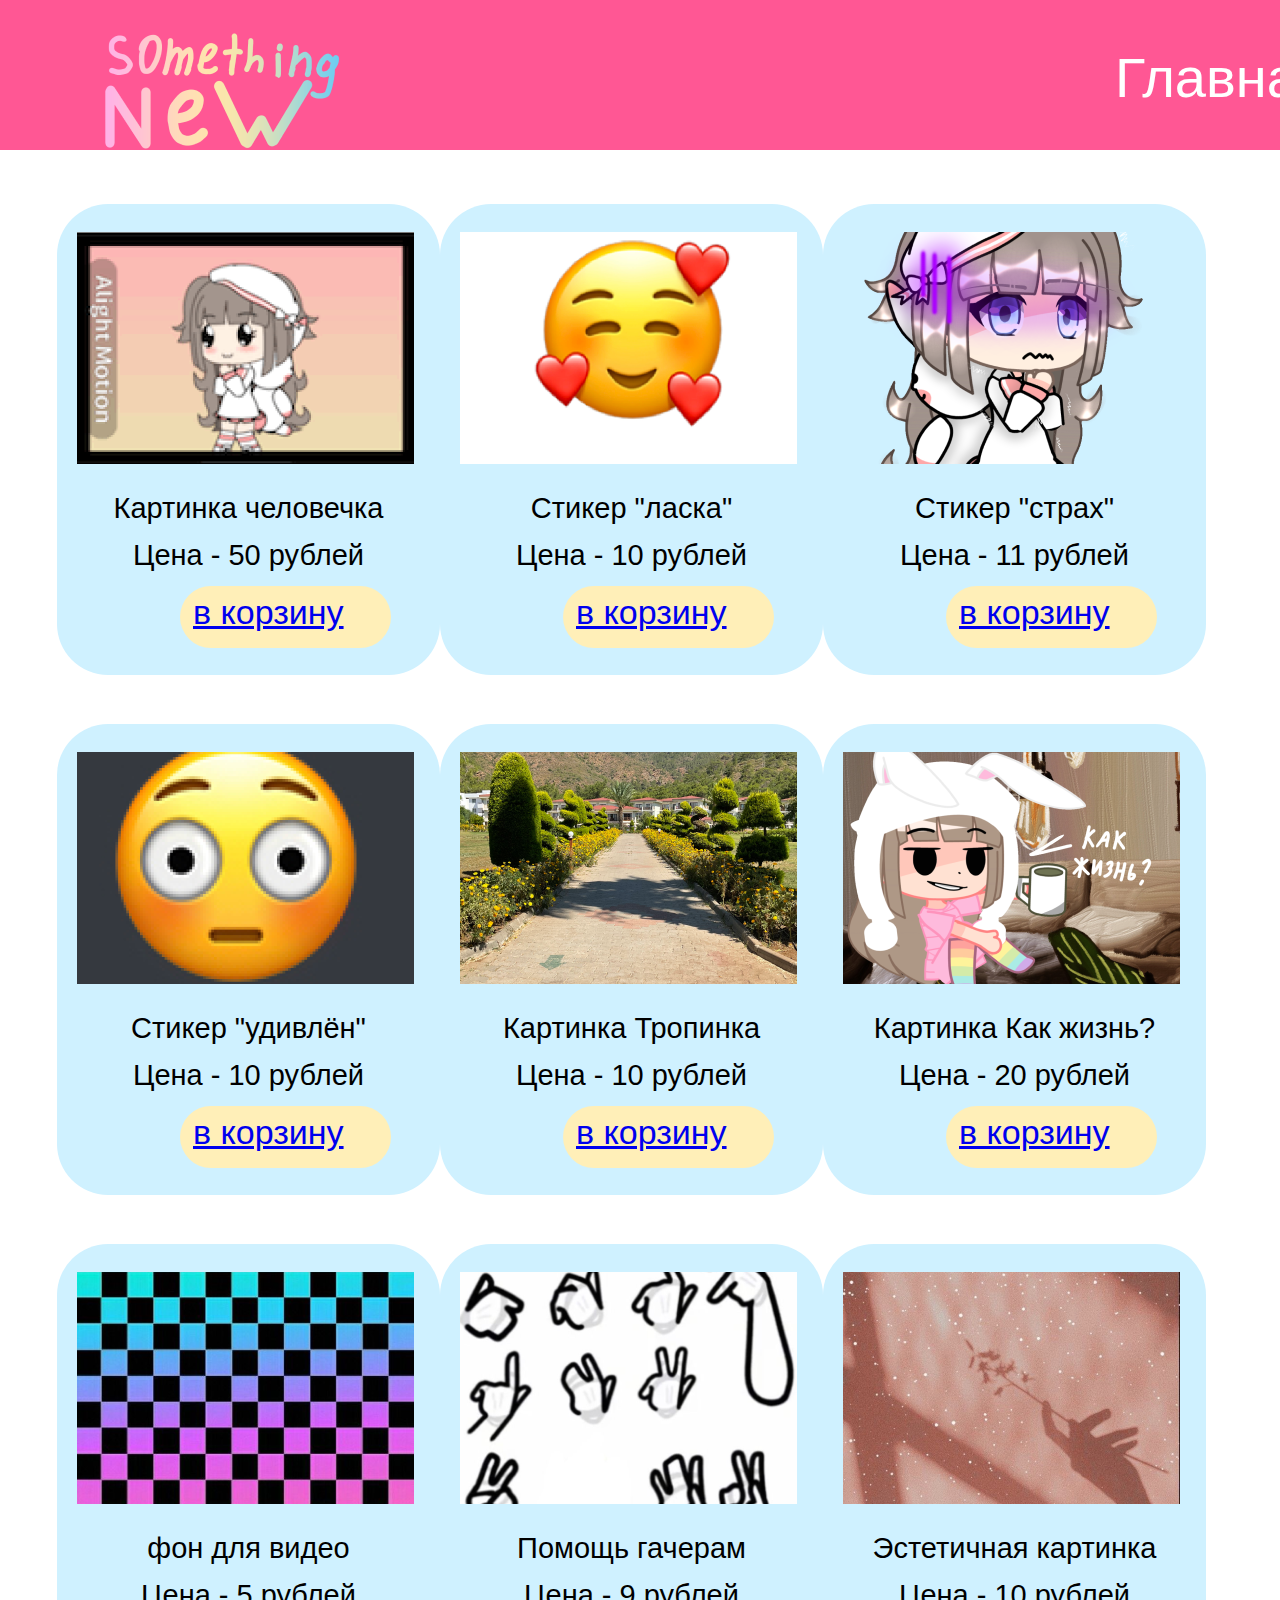
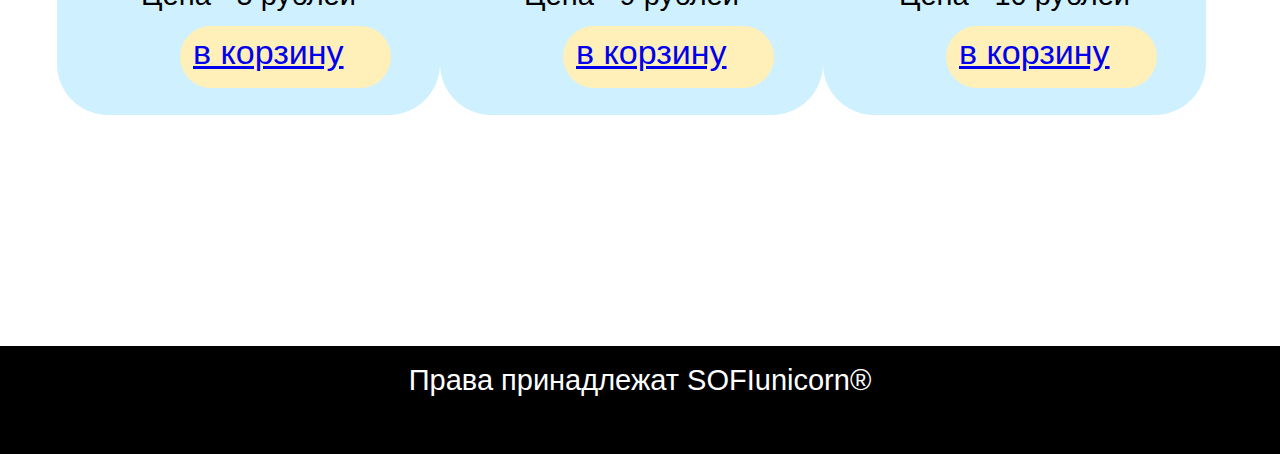
<file: index.html>
<!DOCTYPE html>
<html lang="en">
<head>
    <meta name="yandex-verification" content="d16051d22e9a1946" />
    <meta charset="UTF-8">
    <meta http-equiv="X-UA-Compatible" content="IE=edge">
    <meta name="viewport" content="width=, initial-scale=1.0">
    <link rel="stylesheet" href="style.css">
    <title>Мой сайт</title>
    <!-- Yandex.Metrika counter -->
<script type="text/javascript" >
    (function(m,e,t,r,i,k,a){m[i]=m[i]||function(){(m[i].a=m[i].a||[]).push(arguments)};
    m[i].l=1*new Date();k=e.createElement(t),a=e.getElementsByTagName(t)[0],k.async=1,k.src=r,a.parentNode.insertBefore(k,a)})
    (window, document, "script", "https://mc.yandex.ru/metrika/tag.js", "ym");
 
    ym(89944986, "init", {
         clickmap:true,
         trackLinks:true,
         accurateTrackBounce:true
    });
 </script>
 <noscript><div><img src="https://mc.yandex.ru/watch/89944986" style="position:absolute; left:-9999px;" alt="" /></div></noscript>
 <!-- /Yandex.Metrika counter -->
</head>
<body>
    <header>

        <div class="inner_header">
            <img src="Logo.png" alt="Logo">
            <nav>
                <ul>
                    <a href="#"><li>Главная</li></a>
                    <a href="https://sofiunicorn.github.io/KORZiNa/"><li>Корзина</li></a>
                    <a href="https://sofiunicorn.github.io/Login/"><li>Логин</li></a>
                </ul>
            </nav>   
        </div>
    </header>

     <main>
        <div class="inner_main">
            <section class="tovary">
                <div class="rowl1">
                    <div class="tovar">
                        <img src="Картинка человечка.png" alt="картинка человечка">
                        <p>Картинка человечка</p>
                        <p>Цена - 50 рублей</p>
                        <ul>
                            <a href="https://sofiunicorn.github.io/vy-uspeshno-dobavily-v-korzinu/"><div class="but">в корзину</div></a>
                        </ul>
                    </div>
                    <div class="tovar">
                        <img src="Стикер ласка.png" alt="Стикер ласка">
                        <p>Стикер "ласка"</p>
                        <p>Цена - 10 рублей</p>
                        <ul>
                            <a href="https://sofiunicorn.github.io/vy-uspeshno-dobavily-v-korzinu/"><div class="but">в корзину</div></a>
                        </ul>
                    </div>
                    <div class="tovar">
                        <img src="Стикер страх.png" alt="Стикер страх">
                        <p>Стикер "страх"</p>
                        <p>Цена - 11 рублей</p>
                        <ul>
                            <a href="https://sofiunicorn.github.io/vy-uspeshno-dobavily-v-korzinu/"><div class="but">в корзину</div></a>
                        </ul>
                    </div>
                </div>
                
                <div class="rowl2">
                    <div class="tovar">
                        <img src="Стикер удивлён.png" alt="Стикер удивлён">
                        <p>Стикер "удивлён"</p>
                        <p>Цена - 10 рублей</p>
                        <ul>
                            <a href="https://sofiunicorn.github.io/vy-uspeshno-dobavily-v-korzinu/"><div class="but">в корзину</div></a>
                        </ul>
                    </div>
                    <div class="tovar">
                        <img src="Картинка Тропинка.png" alt="Картинка Тропинка">
                        <p>Картинка Тропинка</p>
                        <p>Цена - 10 рублей</p>
                        <ul>
                            <a href="https://sofiunicorn.github.io/vy-uspeshno-dobavily-v-korzinu/"><div class="but">в корзину</div></a>
                        </ul>
                    </div>
                    <div class="tovar">
                        <img src="Как.png" alt= "Картинка Как жизнь?">
                        <p>Картинка Как жизнь?</p>
                        <p>Цена - 20 рублей</p>
                        <ul>
                            <a href="https://sofiunicorn.github.io/vy-uspeshno-dobavily-v-korzinu/"><div class="but">в корзину</div></a>
                        </ul>
                    </div>
                </div>

                <div class="rowl3">
                    <div class="tovar">
                        <img src="фон для видео.png" alt="фон для видео">
                        <p>фон для видео</p>
                        <p>Цена - 5 рублей</p>
                        <ul>
                            <a href="https://sofiunicorn.github.io/vy-uspeshno-dobavily-v-korzinu/"><div class="but">в корзину</div></a>
                        </ul>
                    </div>
                    <div class="tovar">
                        <img src="Помощь гачерам.png" alt="Помощь гачерам">
                        <p>Помощь гачерам</p>
                        <p>Цена - 9 рублей</p>
                        <ul>
                            <a href="https://sofiunicorn.github.io/vy-uspeshno-dobavily-v-korzinu/"><div class="but">в корзину</div></a>
                        </ul>
                    </div>
                    <div class="tovar">
                        <img src="Эстетичная картинка.png" alt= "Эстетичная картинка">
                        <p>Эстетичная картинка</p>
                        <p>Цена - 10 рублей</p>
                        <ul>
                            <a href="https://sofiunicorn.github.io/vy-uspeshno-dobavily-v-korzinu/"><div class="but">в корзину</div></a>
                        </ul>
                    </div>
                </div>
                

            </section>

        </div>
     </main>

     <footer>
        <div>
            <p>Права принадлежат SOFIunicorn®</p>
        </div>
     </footer>
</body>
</html>
</file>
<file: style.css>
/*Шапка сайта*/
* {
    margin:0;
}
body {
    font-family: 'Inter', sans-serif;
    font-style: normal;
}
header {
    background-color: rgba(255, 87, 148, 1);
    color:white; 
    height: 150px;
}
.inner_header>img {
    width: 455px;
    height: 170px;
    margin-right: 620px;
}
.inner_header {
    display: flex;
}

.inner_header>nav>ul {
    display: flex;
    list-style: none;
    
}
.inner_header>nav>ul>a {
    text-decoration: none;
    color:white;
    font-family: 'Inter', sans-serif;
    font-style: normal;
    font-weight: 400;
    font-size: 56px;
    padding-right: 47px;
    padding-top: 45px;
}
/*THE END OF HEADER*/




/* иннер мейн */
.inner_main {
    display: flex;
}
/* конец иннер мейна */






/*для секции с товарами */
.tovary {
    width: 2796px;
    height: 1742px;
    color: black;
    font-size: 29px;
    padding: 54px 108px 0px 57px;
}
.tovar {
    width: 383px;
    height: 471px;
    background: #CFF1FF;
    border-radius: 51px;
}
.tovar>p {
    text-align: center;
    padding-bottom: 14px;
}
.tovar>img {
    padding: 28px 40px 21px 20px;
}
.but {
    width: 211px;
    height: 62px;
    background: #FFEFB8;
    border-radius: 39px;
    margin: 0 83px 17px 83px;
    font-size: 34px;
    padding: 7px 13px;
    box-sizing: border-box;

}
.but:hover {
    background:rgba(255, 87, 148, 1) ;
}
.rowl1 {
    display: flex;
    justify-content: space-evenly;
    margin-bottom: 49px;
}
.rowl2 {
    display: flex;
    justify-content: space-evenly;
    margin-bottom: 49px;
}
.rowl3 {
    display: flex;
    justify-content: space-evenly;
    margin-bottom: 49px;
}
/*конец секции с товарами*/

/*начало подвала */
footer {
    margin-top: 0px;
    background: #000000;
    width: 100%;
    height: 72px;
    padding: 18px 0px;
    font-size: 29px;
    text-align:center;
    color: #FFFFFF;

}

/*конец подвала */
</file>
